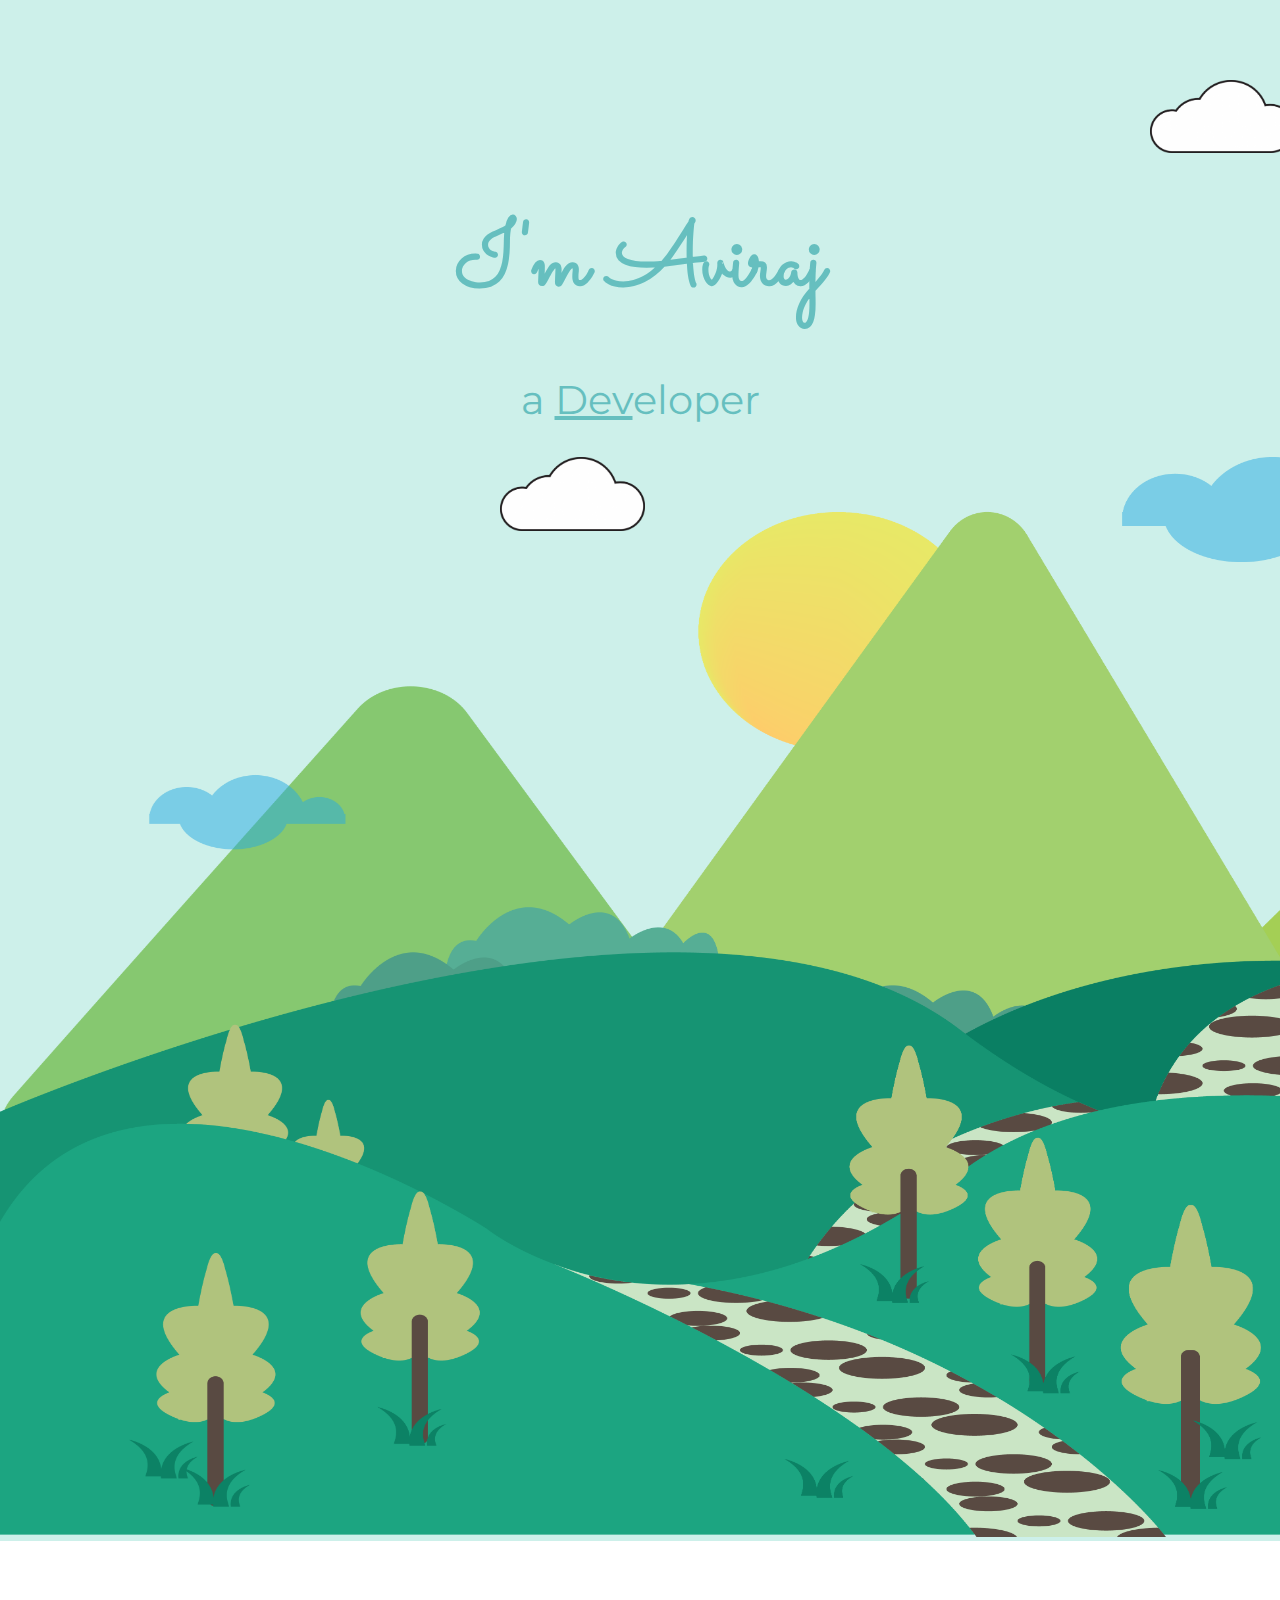
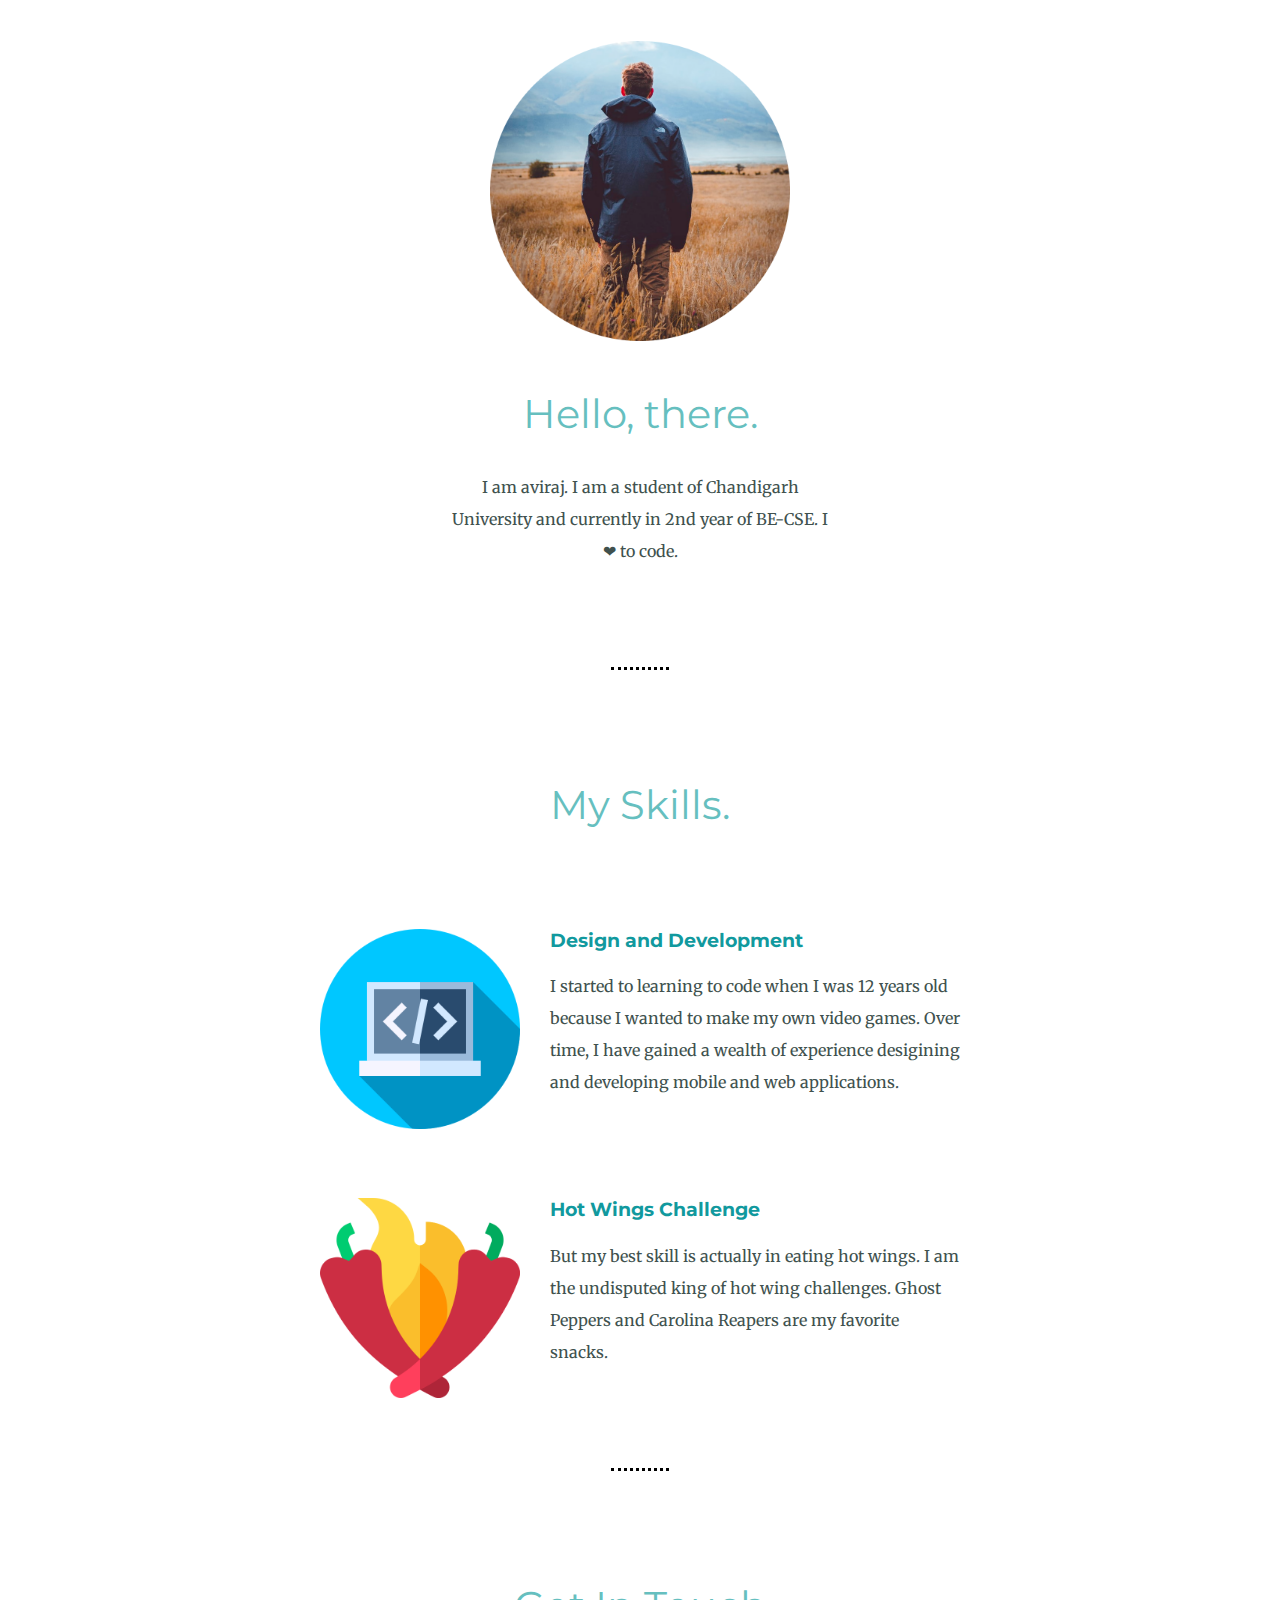
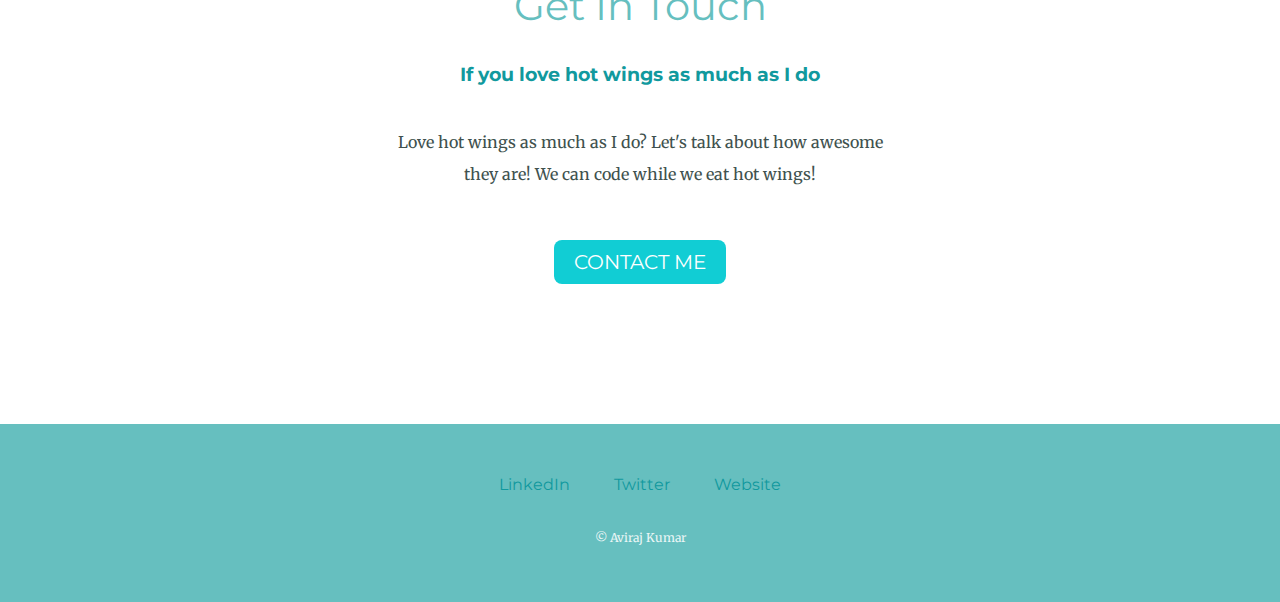
<file: index.html>
<!DOCTYPE html>
<html lang="en">

<head>
  <meta charset="UTF-8" />
  <meta http-equiv="X-UA-Compatible" content="IE=edge" />
  <meta name="viewport" content="width=device-width, initial-scale=1.0" />
  <title>Aviraj</title>
  <link rel="stylesheet" href="styles.css" />
  <link rel="icon" href="favicon.ico" />

  <link rel="preconnect" href="https://fonts.googleapis.com">
  <link rel="preconnect" href="https://fonts.gstatic.com" crossorigin>
  <link href="https://fonts.googleapis.com/css2?family=Merriweather&display=swap" rel="stylesheet">

  <link rel="preconnect" href="https://fonts.googleapis.com">
  <link rel="preconnect" href="https://fonts.gstatic.com" crossorigin>
  <link href="https://fonts.googleapis.com/css2?family=Sacramento&display=swap" rel="stylesheet">

  <link rel="preconnect" href="https://fonts.googleapis.com">
  <link rel="preconnect" href="https://fonts.gstatic.com" crossorigin>
  <link href="https://fonts.googleapis.com/css2?family=Montserrat&display=swap" rel="stylesheet">
</head>

<body>
  <div class="top">
    <img class="top-cloud" src="cloud.png" alt="cloud-img" width="145px" height="auto">
    <h1>I'm Aviraj</h1>
    <h2>a <span><u>Dev</u></span>eloper</h2>
    <img class="bottom-cloud" src="cloud.png" alt="cloud-img" width="145px" height="auto">
    <img src="mountain.png" alt="mountain-img" width="1920px" height="1080px">
  </div>

  <div class="middle-container">
    <div class="profile">
      <img src="profile.png" alt="profile-img" width="300px", height="auto">
      <h2>Hello, there.</h2>
      <p class="intro">I am aviraj. I am a student of Chandigarh University and currently in 2nd year of BE-CSE. I ❤ to code.</p>
    </div>
    <hr>
    <div class="skills">
      <h2>My Skills.</h2>
      <div class="skill-row">
        <img class="skill-img" src="programming.png" alt="error">
        <h3>Design and Development</h3>
        <p>I started to learning to code when I was 12 years old because I wanted to make my own video games. Over time, I have gained a wealth of experience desigining and developing mobile and web applications.</p>
      </div>
      <div class="skill-row">
        <img class="skill-img" src="chili-pepper.png" alt="error">
        <h3>Hot Wings Challenge</h3>
        <p>But my best skill is actually in eating hot wings. I am the undisputed king of hot wing challenges. Ghost Peppers and Carolina Reapers are my favorite snacks.</p>
      </div>
    </div>
    <hr>
    <div class="contact-me">
      <h2>Get In Touch</h2>
      <h3>If you love hot wings as much as I do</h3>
      <p class="contact-message">Love hot wings as much as I do? Let's talk about how awesome they are! We can code while we eat hot wings!</p>
      <a class="btn" href="mailto:name@email.com">CONTACT ME</a>
    </div>
  </div>


  <div class="bottom-container">
    <a class="footer-link" href="https://www.linkedin.com/">LinkedIn</a>
    <a class="footer-link" href="https://twitter.com/">Twitter</a>
    <a class="footer-link" href="https://www.appbrewery.co/">Website</a>
    <p class="copyright">© Aviraj Kumar</p>
  </div>

</body>

</html>
</file>
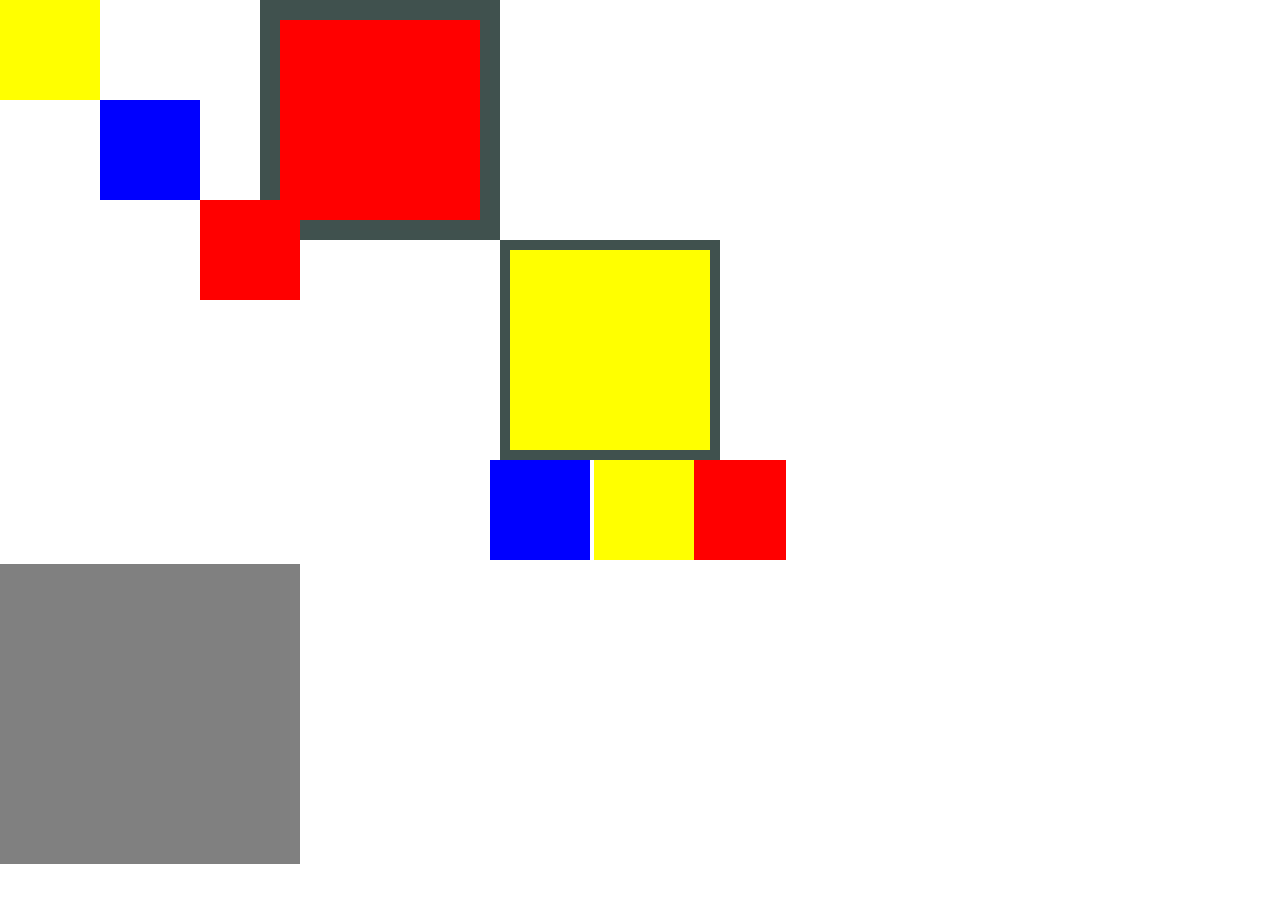
<file: absolutePositioning.html>
<!DOCTYPE html>
<html lang="en">

<head>
    <meta charset="UTF-8">
    <meta http-equiv="X-UA-Compatible" content="IE=edge">
    <meta name="viewport" content="width=device-width, initial-scale=1.0">
    <title>Absolute</title>
    <link rel="stylesheet" href="styles.css">
</head>

<body>

    <div class="middle">

    </div>

    <div class="bottom">

    </div>

    <div class="A">

    </div>

    <div class="B">

    </div>

    <div class="C">

    </div>

    <div class="container">
        <div class="D">
        </div>
    </div>
    
    <div class="E">

    </div>

    <div class="F">

    </div>

</body>

</html>
</file>
<file: styles.css>
body {
    /* background-color: #D3EBCD; */
    color: #40514E;
    margin: 0;
    text-align: center;
    font-family: 'Merriweather', serif;
}

h1 {
    margin: 50px auto 0 auto;
    /* width: 10%;
    margin: 0 auto; */
    font-family: 'Sacramento', cursive;
    font-size: 5.625rem;
    color: #66BFBF;
}

h2 {
    font-family: 'Montserrat', sans-serif;
    font-size: 2.5rem;
    color: #66BFBF;
    font-weight: normal;
    padding-top: 10px;
}

h3 {
    font-family: 'Montserrat', sans-serif;
    color: #11999E;
}

a {
    color: #11999E;
    font-family: 'Montserrat', sans-serif;
    margin: 10px 20px;
    text-decoration: none;

}

a:hover {
    color: #eaf6f6;
}

p {
    line-height: 2;
}

hr {
    border: dotted black;
    border-bottom: none;
    width: 4%;
    margin: 100px auto;
}

.intro {
    line-height: 2;
    margin: auto;
    width: 30%;
}

/* border padding margin */
.top {
    /* height: 200px;
    width: 200px;
    border: 10px solid;
    padding: 20px; */
    position: relative;
    padding-top: 150px;
    background-color: #CDF0EA
}

.middle-container {
    margin: 100px 0;
}

.bottom-container {
    background-color: #66BFBF;
    padding: 50px 0 20px;
}

.skill-row {
    width: 50%;
    margin: 100px auto 100px auto;
    text-align: left;

}

.skill-img {
    width: 200px;
    height: auto;
    float: left;
    margin-right: 30px;

}

.contact-message {
    width: 40%;
    margin: 40px auto 60px;
}
.contact-me {
    padding-bottom: 50px;
}

.copyright {
    color: #eaf6f6;
    font-size: 0.75rem;
    padding: 20px 0;
}

.btn {
    background: #11cdd4;
    background-image: -webkit-linear-gradient(top, #11cdd4, #1199e);
    background-image: -moz-linear-gradient(top, #11cdd4, #1199e);
    background-image: -ms-linear-gradient(top, #11cdd4, #1199e);
    background-image: -o-linear-gradient(top, #11cdd4, #1199e);
    background-image: linear-gradient(to bottom, #11cdd4, #1199e);
    -webkit-border-radius: 8;
    -moz-border-radius: 8;
    border-radius: 8px;
    font-family: 'Montserrat', sans-serif;
    color: #ffffff;
    font-size: 20px;
    padding: 10px 20px 10px 20px;
    text-decoration: none;
}

.btn:hover {
    background: #30e3cb;
    background-image: -webkit-linear-gradient(top, #30e3cb, #2bc4ad);
    background-image: -moz-linear-gradient(top, #30e3cb, #2bc4ad);
    background-image: -ms-linear-gradient(top, #30e3cb, #2bc4ad);
    background-image: -o-linear-gradient(top, #30e3cb, #2bc4ad);
    background-image: linear-gradient(to bottom, #30e3cb, #2bc4ad);
    text-decoration: none;
}

.middle {
    height: 200px;
    width: 200px;
    background-color: red;
    margin-left: 260px;
    border: 20px solid;
}

.bottom {
    height: 200px;
    width: 200px;
    background-color: yellow;
    margin-left: 500px;
    border: 10px solid;
}

/* Relative Positioning */
.A {
    height: 100px;
    width: 100px;
    background-color: red;
    display: inline-block;
    position: relative;
    left: 200px;
}

.B {
    height: 100px;
    width: 100px;
    background-color: blue;
    display: inline-block;
    position: relative;
    right: 100px;
}

.C {
    height: 100px;
    width: 100px;
    background-color: yellow;
    display: inline-block;
    position: relative;
    right: 100px;
}

/* absolute positioning */
.container {
    height: 300px;
    width: 300px;
    background-color: grey;
}

.D {
    height: 100px;
    width: 100px;
    background-color: red;
    position: absolute;
    left: 200px;
    top: 200px;
}

.E {
    height: 100px;
    width: 100px;
    background-color: blue;
    position: absolute;
    left: 100px;
    top: 100px;

}

.F {
    height: 100px;
    width: 100px;
    background-color: yellow;
    position: absolute;
    top: 0px;
}

.bottom-cloud {
    position: absolute;
    left: 500px;
}

.top-cloud {
    position: absolute;
    left: 1150px;
    top: 80px;
}
</file>
